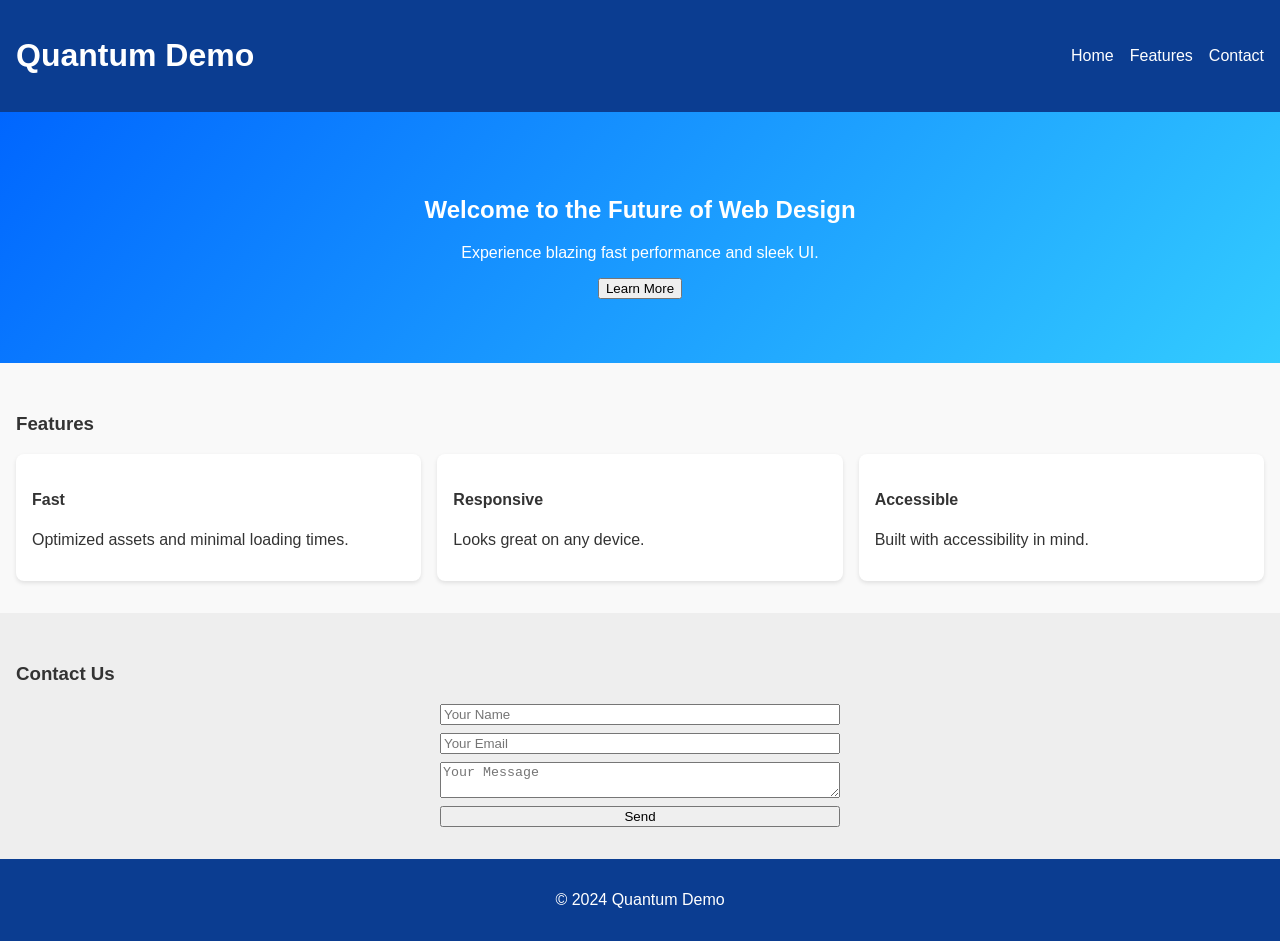
<file: demo-website/index.html>
<!DOCTYPE html>
<html lang="en">
  <head>
    <meta charset="UTF-8" />
    <meta http-equiv="X-UA-Compatible" content="IE=edge" />
    <meta name="viewport" content="width=device-width, initial-scale=1.0" />
    <title>Quantum Demo</title>
    <link rel="stylesheet" href="style.css" />
  </head>
  <body>
    <header>
      <h1>Quantum Demo</h1>
      <nav>
        <ul>
          <li><a href="#hero">Home</a></li>
          <li><a href="#features">Features</a></li>
          <li><a href="#contact">Contact</a></li>
        </ul>
      </nav>
    </header>
    <section id="hero" class="hero">
      <h2>Welcome to the Future of Web Design</h2>
      <p>Experience blazing fast performance and sleek UI.</p>
      <button id="learn-more">Learn More</button>
    </section>
    <section id="features" class="features">
      <h3>Features</h3>
      <div class="grid">
        <div class="feature">
          <h4>Fast</h4>
          <p>Optimized assets and minimal loading times.</p>
        </div>
        <div class="feature">
          <h4>Responsive</h4>
          <p>Looks great on any device.</p>
        </div>
        <div class="feature">
          <h4>Accessible</h4>
          <p>Built with accessibility in mind.</p>
        </div>
      </div>
    </section>
    <section id="contact" class="contact">
      <h3>Contact Us</h3>
      <form>
        <input type="text" placeholder="Your Name" required />
        <input type="email" placeholder="Your Email" required />
        <textarea placeholder="Your Message"></textarea>
        <button type="submit">Send</button>
      </form>
    </section>
    <footer>
      <p>&copy; 2024 Quantum Demo</p>
    </footer>
    <script src="scripts.js"></script>
  </body>
</html>
</file>
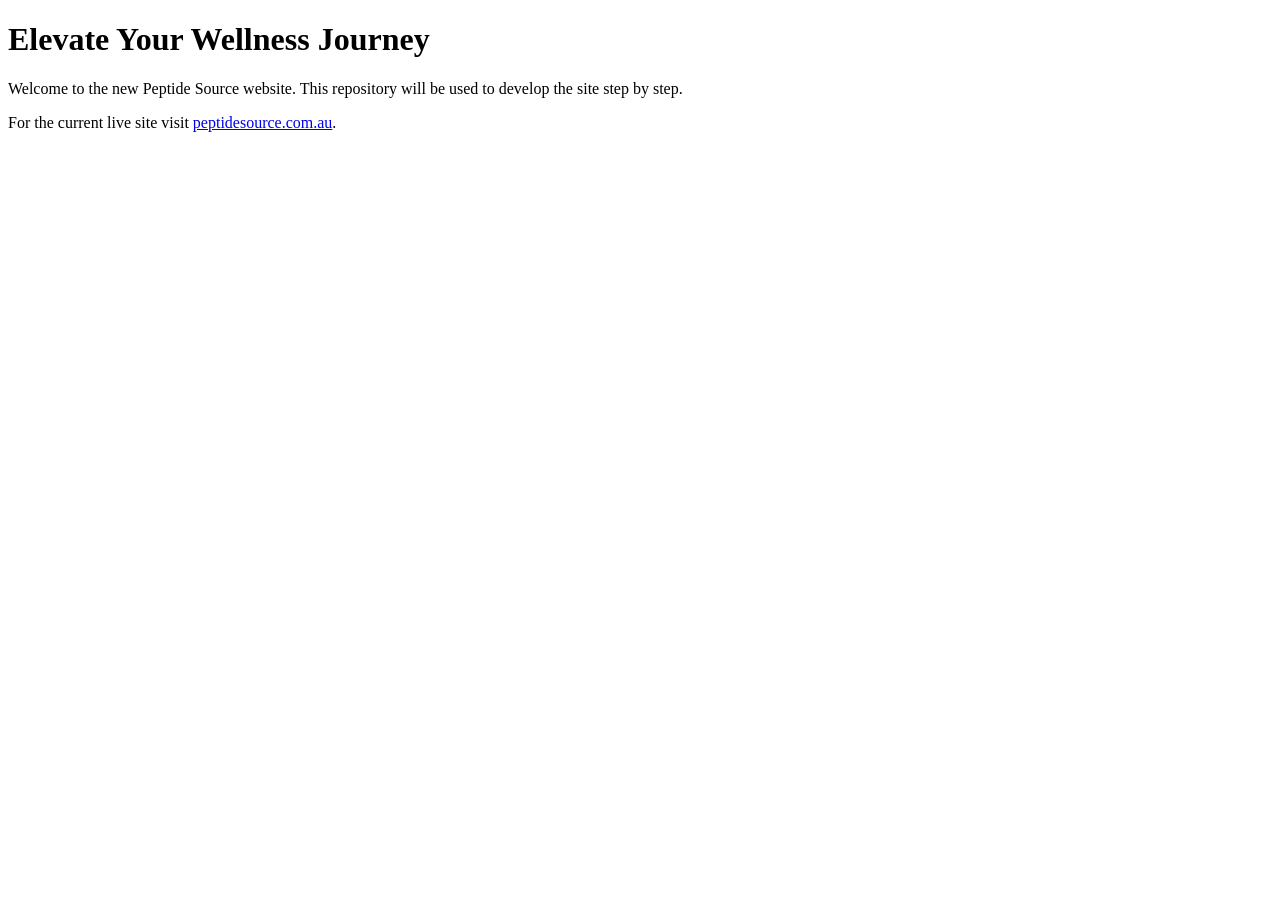
<file: peptide-source-site/index.html>
<!DOCTYPE html>
<html lang="en">
<head>
  <meta charset="UTF-8">
  <meta name="viewport" content="width=device-width, initial-scale=1.0">
  <title>Peptide Source</title>
  <link rel="icon" href="https://img1.wsimg.com/isteam/ip/static/pwa-app/logo-default.png" />
</head>
<body>
  <h1>Elevate Your Wellness Journey</h1>
  <p>Welcome to the new Peptide Source website. This repository will be used to develop the site step by step.</p>
  <p>For the current live site visit <a href="https://peptidesource.com.au/">peptidesource.com.au</a>.</p>
</body>
</html>
</file>
<file: demo-website/style.css>
body {
  font-family: Arial, sans-serif;
  margin: 0;
  padding: 0;
  background: #f9f9f9;
  color: #333;
}
header {
  background: #0b3d91;
  color: #fff;
  padding: 1rem;
  display: flex;
  justify-content: space-between;
  align-items: center;
}
header ul {
  list-style: none;
  display: flex;
  gap: 1rem;
}
header a {
  color: #fff;
  text-decoration: none;
}
.hero {
  text-align: center;
  padding: 4rem 1rem;
  background: linear-gradient(135deg, #0066ff, #33ccff);
  color: #fff;
}
.features {
  padding: 2rem 1rem;
}
.features .grid {
  display: grid;
  gap: 1rem;
  grid-template-columns: repeat(auto-fit, minmax(200px, 1fr));
}
.feature {
  background: #fff;
  padding: 1rem;
  border-radius: 8px;
  box-shadow: 0 2px 4px rgba(0, 0, 0, 0.1);
}
.contact {
  background: #eee;
  padding: 2rem 1rem;
}
.contact form {
  display: flex;
  flex-direction: column;
  gap: 0.5rem;
  max-width: 400px;
  margin: 0 auto;
}
footer {
  text-align: center;
  padding: 1rem;
  background: #0b3d91;
  color: #fff;
}
</file>
